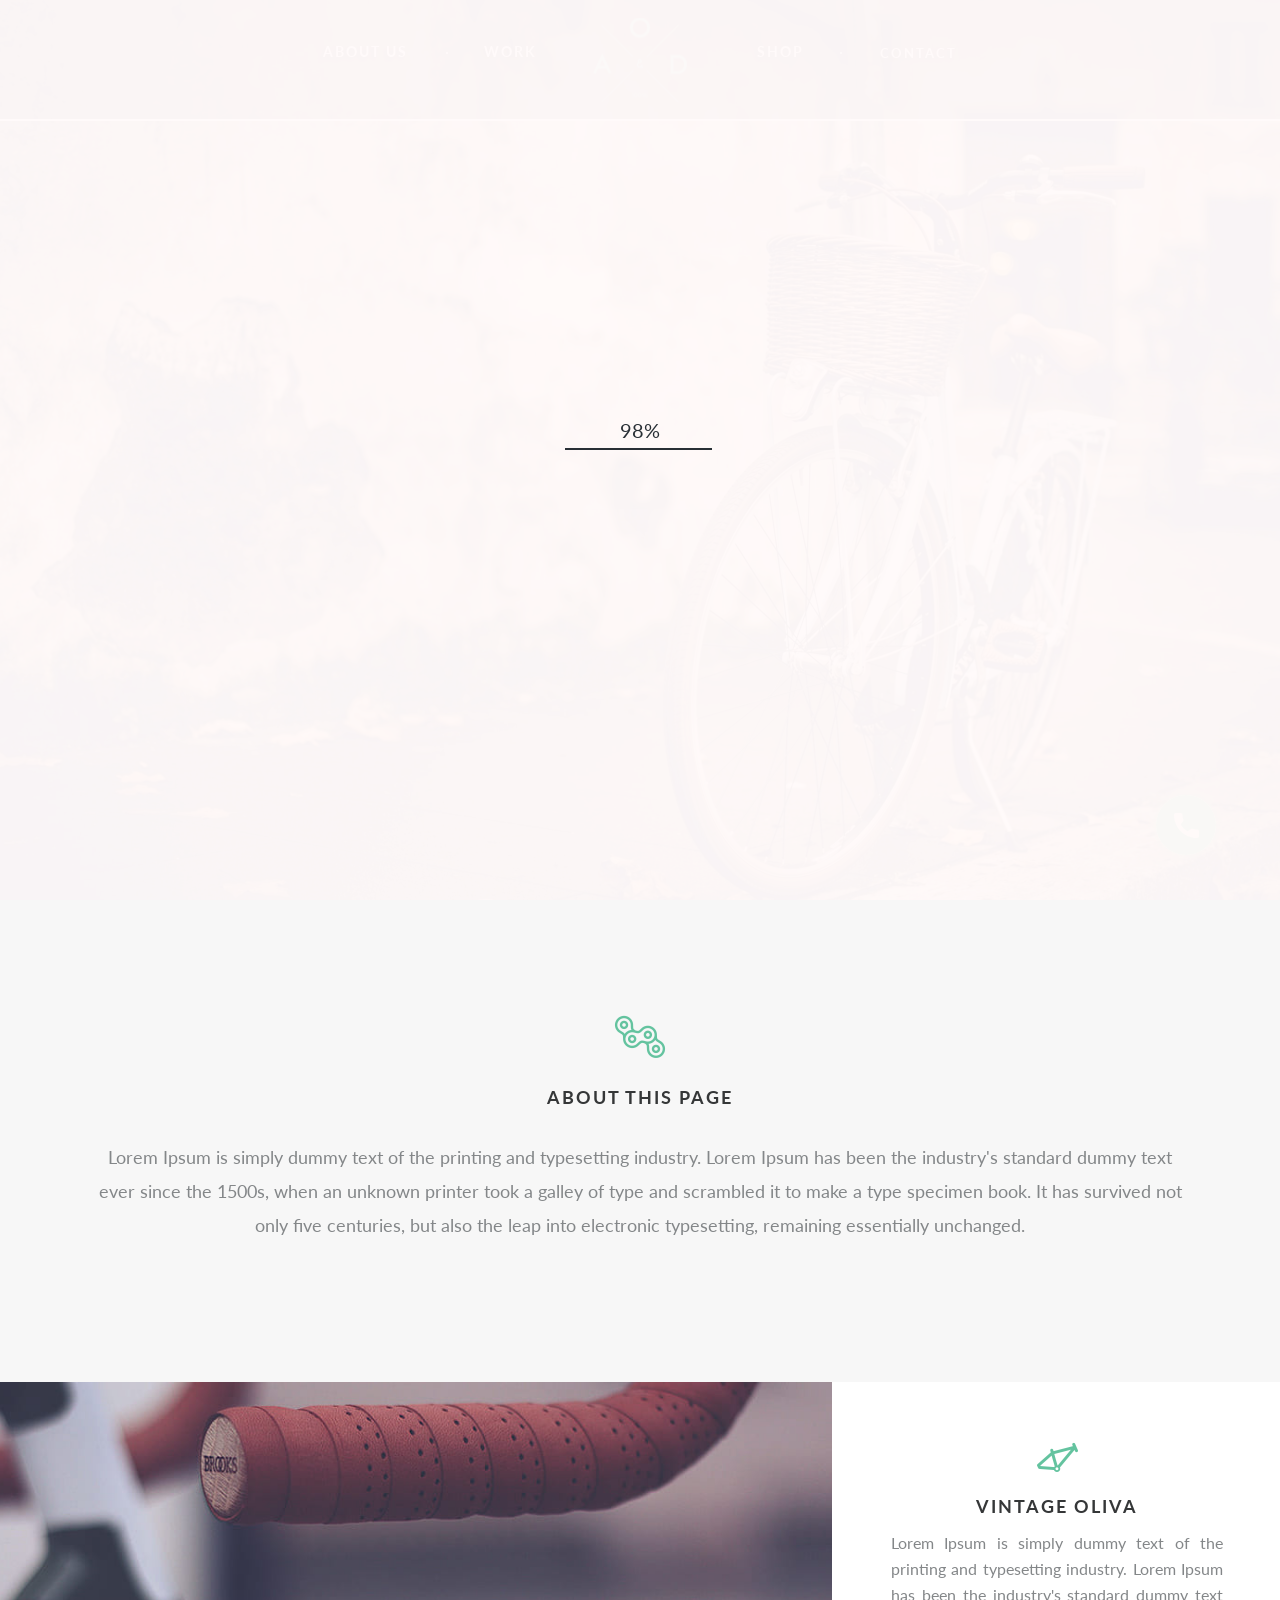
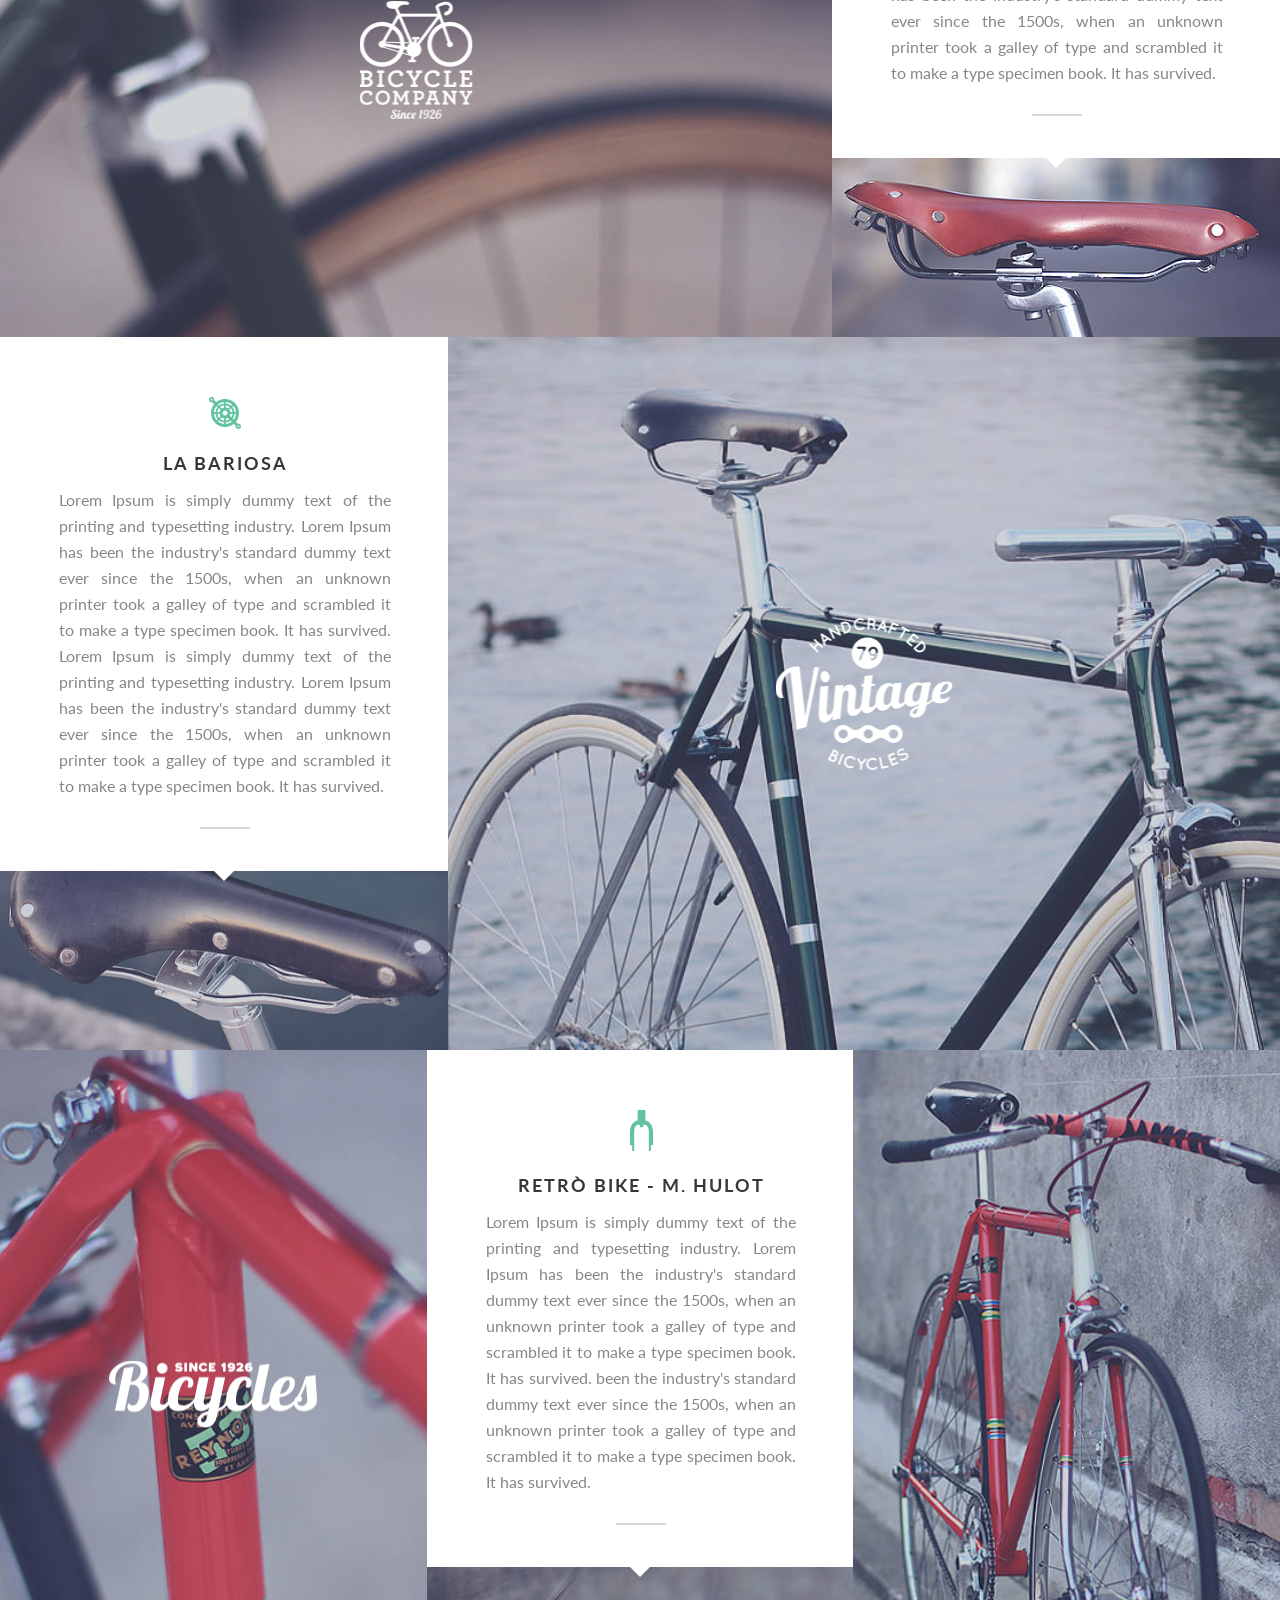
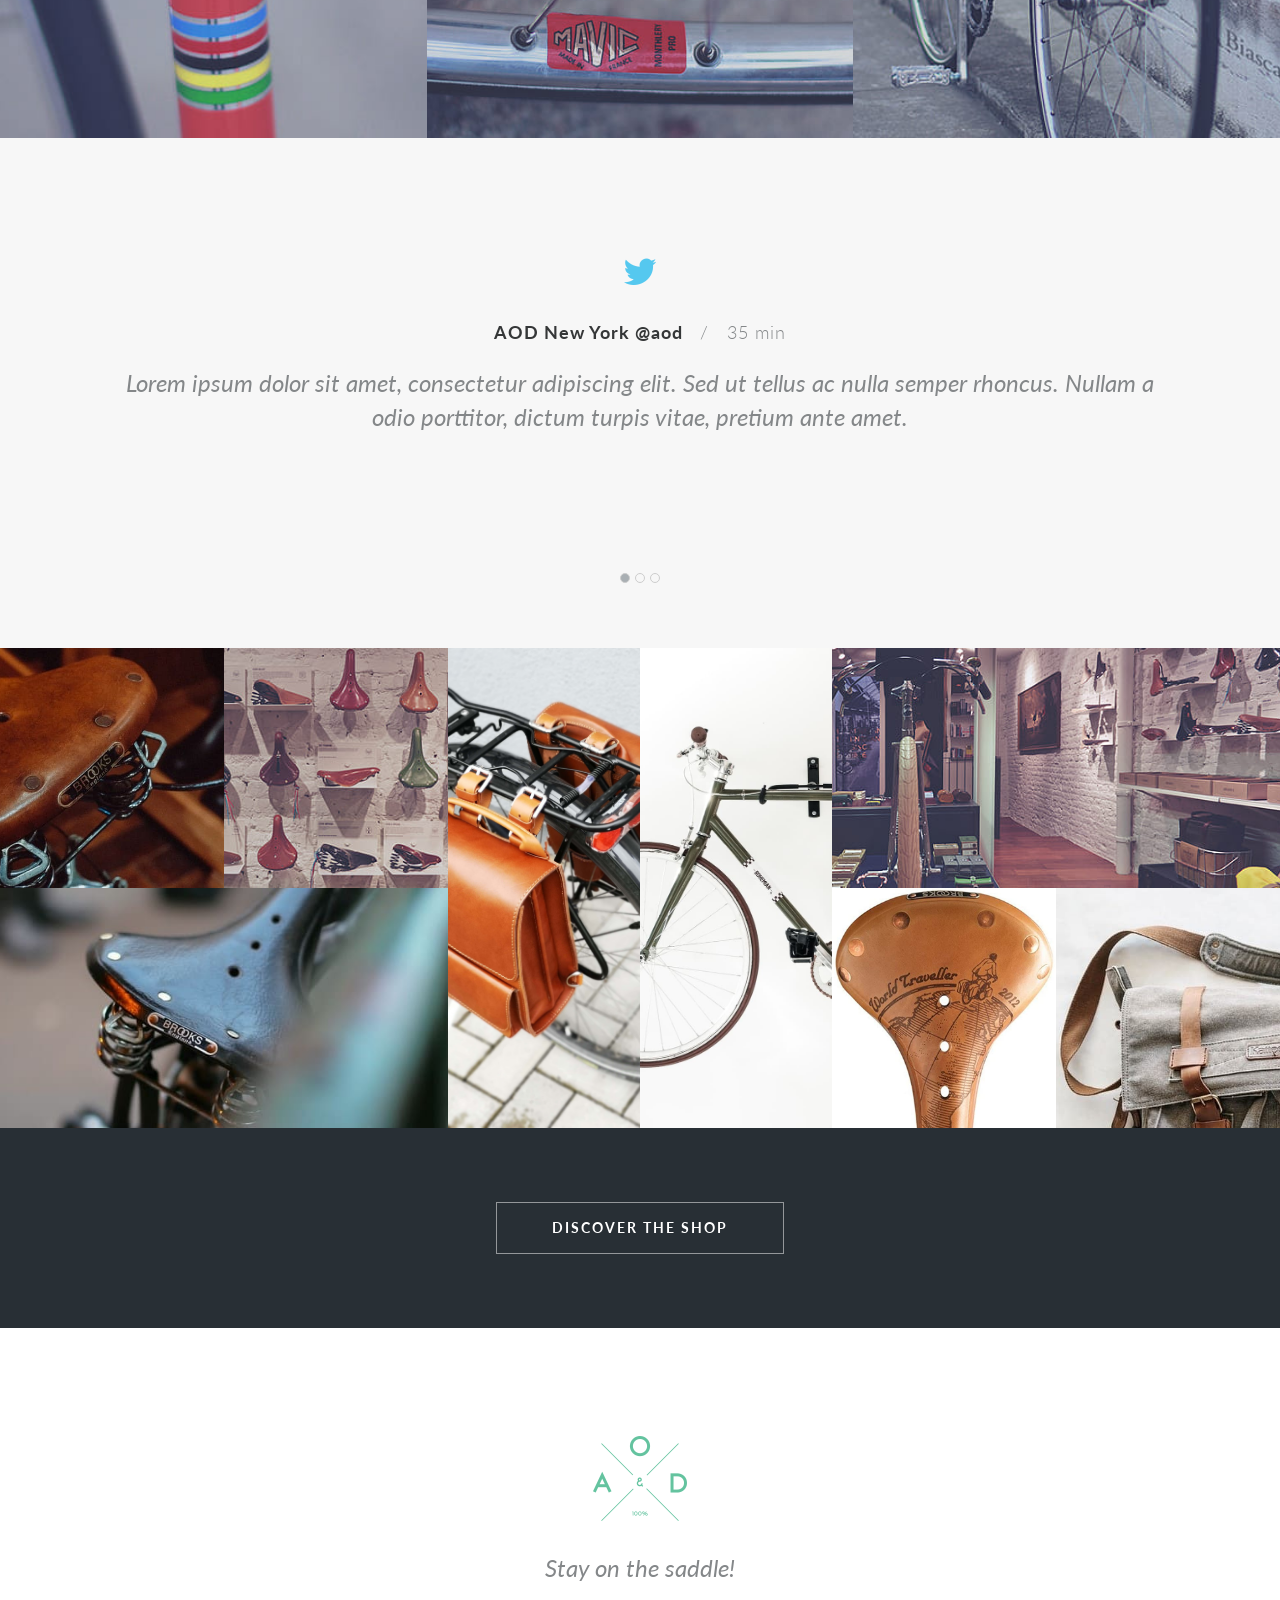
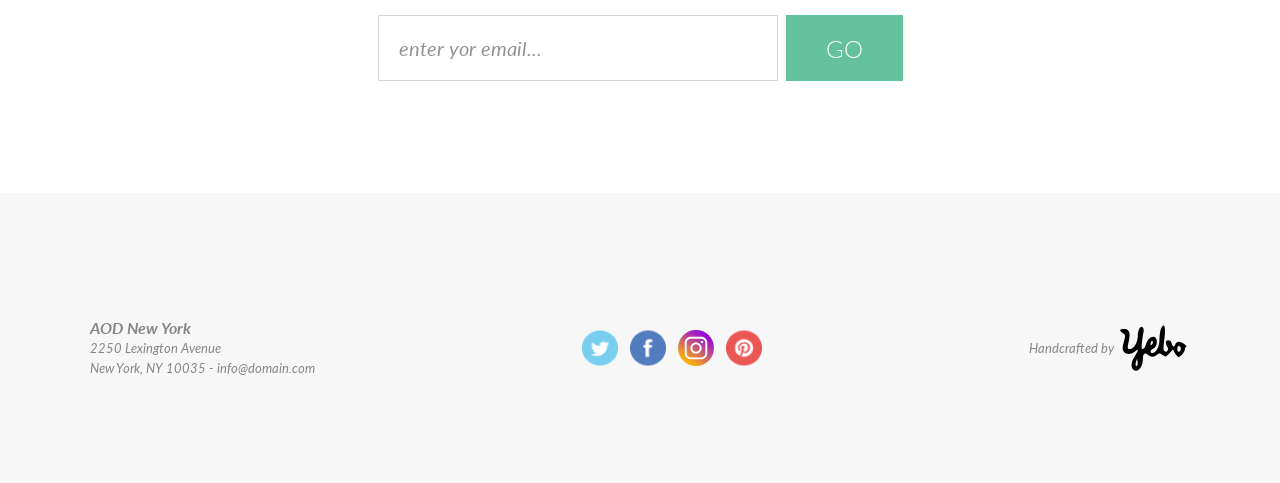
<file: index.html>
<!DOCTYPE html>
<html lang="en">

<head>
   <meta charset="UTF-8">
   <meta name="viewport" content="width=device-width, initial-scale=1.0">
   <link rel="icon" type="image/x-icon" href="./images/icons/favicon.ico">
   <link rel="stylesheet" href="./css/style.css" type="text/css">
   <title>YEBO</title>
</head>

<body class="--lock">
   <div class="wrapper">
      <main class="page">
         <!--     header     -->
         <header class="header --hidden">
            <div class="container">
               <div class="header__row">
                  <nav class="header__menu">
                     <div class="menu__icon">
                        <span class="menu__icon-line"></span>
                     </div>
                     <div class="menu__body">
                        <ul class="menu__list">
                           <li><a href="" class="menu__link scrollStart">ABOUT US</a></li>
                           <li><a href="" class="menu__link scrollStart">WORK</a></li>
                           <li><a href="" class="menu__link scrollStart">SHOP</a></li>
                           <li><button type="button" class="menu__link open-contact">CONTACT</button></li>
                        </ul>
                        <div class="footer__logo for-menu">
                           <span class="footer__logo-text">Handcrafted by</span>
                           <svg xmlns="http://www.w3.org/2000/svg" viewBox="0 0 55.000000 36.000000">
                              <g transform="translate(0.000000,36.000000) scale(0.100000,-0.100000)" fill="#fff"
                                 stroke="#000">
                                 <path d="M321 329 c-6 -18 -11 -55 -11 -84 0 -55 -27 -105 -56 -105 -21 0 -17
                          28 6 35 37 12 41 88 4 93 -24 3 -48 -21 -61 -62 -5 -17 -15 -32 -23 -34 -10
                          -4 -12 7 -7 54 4 33 9 68 12 79 3 11 1 27 -5 35 -16 23 -40 -15 -40 -62 0 -48
                          -23 -94 -51 -103 -30 -10 -34 -1 -20 59 15 69 4 96 -39 96 -36 0 -38 -12 -8
                          -32 22 -15 22 -18 10 -62 -16 -60 -15 -71 4 -91 19 -19 58 -13 87 12 25 23 21
                          0 -8 -43 -28 -41 -32 -85 -10 -104 34 -28 75 18 75 85 0 41 15 53 39 31 22
                          -20 50 -20 72 0 16 14 20 14 43 -1 25 -17 27 -17 54 13 l28 30 16 -29 c10 -16
                          22 -29 28 -29 17 0 50 39 50 60 0 11 5 20 11 20 7 0 0 9 -14 20 -14 11 -34 20
                          -45 20 -12 0 -23 -9 -27 -20 -9 -27 -22 -25 -29 5 -4 16 -13 25 -26 25 -23 0
                          -26 -21 -8 -50 14 -23 -2 -48 -22 -35 -9 6 -10 24 -5 64 12 87 11 134 -1 138
                          -7 2 -17 -10 -23 -28z m-70 -122 c-8 -8 -11 -7 -11 4 0 9 3 19 7 23 4 4 9 2
                          11 -4 3 -7 -1 -17 -7 -23z m226 -41 c-4 -9 -11 -16 -17 -16 -11 0 -14 33 -3
                          44 11 10 26 -11 20 -28z m-341 -124 c-12 -11 -18 7 -10 30 l8 23 4 -23 c2 -13
                          1 -26 -2 -30z" />
                              </g>
                           </svg>
                        </div>
                     </div>
                  </nav>
                  <a href="" class="header__logo"><img src="./images/icons/logo.svg" alt="logo"></a>
               </div>
            </div>
         </header>
         <!--     mainscreen    -->
         <div class="main-screen__bg">
            <picture>
               <source srcset="./images/img/bg-mobile.jpg" type="image/jpg" media="(max-width:767px)">
               <img src="./images/img/bg.jpg" alt="bicycles">
            </picture>
            <h1 class="main__title">
               <span>Hi, choose</span>
               <span>your bike...</span>
               <span> - with us!</span>
            </h1>
         </div>
         <!--      content     -->
         <div class="content">
            <!--    about    -->
            <section class="about scrollEnd">
               <div class="container">
                  <div class="about__icon"><img src="./images/icons/about-icon.svg" alt=""></div>
                  <h2 class="about__title">ABOUT THIS PAGE</h2>
                  <p class="about__text">
                     Lorem Ipsum is simply dummy text of the printing and typesetting industry. Lorem Ipsum has been
                     the industry's standard dummy text ever since the 1500s, when an unknown printer took a galley
                     of type and scrambled it to make a type specimen book. It has survived not only five centuries,
                     but also the leap into electronic typesetting, remaining essentially unchanged.
                  </p>
               </div>
            </section>
            <!--     company    -->
            <div class="company scrollEnd">
               <div class="company__column-1">
                  <div class="company__column-big">
                     <img class="column__big-bg" src="./images/img/work-img1.jpg" alt="">
                     <a href="" class="company__big-link">
                        <img class="column__big-logo" src="./images/icons/work-logo1.svg" alt="">
                     </a>
                  </div>
                  <div class="company__column-small">
                     <div class="company__column-text">
                        <div class="company__text-icon"><img src="./images/icons/work-icon1.svg" alt=""></div>
                        <div class=" company__text-title">VINTAGE OLIVA</div>
                        <p class="company__text-text">
                           Lorem Ipsum is simply dummy text of the printing and typesetting industry. Lorem Ipsum has
                           been the industry's standard dummy text ever since the 1500s, when an unknown printer took a
                           galley of type and scrambled it to make a type specimen book. It has survived.
                        </p>
                     </div>
                     <div class="company__column-picture">
                        <img src="./images/img/work-img2.jpg" alt="">
                     </div>
                  </div>
               </div>
               <div class="company__column-2">
                  <div class="company__column-big">
                     <img class="column__big-bg" src="./images/img/work-img4.jpg" alt="">
                     <a href="" class="company__big-link">
                        <img class="column__big-logo" src="./images/icons/work-logo2.svg" alt="">
                     </a>
                  </div>
                  <div class="company__column-small">
                     <div class="company__column-text">
                        <div class="company__text-icon"><img src="./images/icons/work-icon2.svg" alt=""></div>
                        <div class=" company__text-title">LA BARIOSA</div>
                        <p class="company__text-text">
                           Lorem Ipsum is simply dummy text of the printing and typesetting industry. Lorem Ipsum has
                           been the industry's standard dummy text ever since the 1500s, when an unknown printer took a
                           galley of type and scrambled it to make a type specimen book. It has survived.
                           Lorem Ipsum is simply dummy text of the printing and typesetting industry. Lorem Ipsum has
                           been the industry's standard dummy text ever since the 1500s, when an unknown printer took a
                           galley of type and scrambled it to make a type specimen book. It has survived.
                        </p>
                     </div>
                     <div class="company__column-picture">
                        <img src="./images/img/work-img3.jpg" alt="">
                     </div>
                  </div>
               </div>
               <div class="company__column-3">
                  <div class="company__row-1">
                     <img class="company__row-img" src="./images/img/work-img5.jpg" alt="">
                     <a href="" class="company__big-link">
                        <img class="column__big-logo" src="./images/icons/work-logo3.svg" alt="">
                     </a>
                  </div>
                  <div class="company__row-2">
                     <div class="company__row2-text">
                        <div class="company__text-icon"><img src="./images/icons/work-icon3.svg" alt=""></div>
                        <div class="company__text-title">retrò Bike - M. Hulot</div>
                        <p class="company__text-text">
                           Lorem Ipsum is simply dummy text of the printing and typesetting industry. Lorem Ipsum has
                           been
                           the industry's standard dummy text ever since the 1500s, when an unknown printer took a
                           galley
                           of type and scrambled it to make a type specimen book. It has survived.
                           been the industry's standard dummy text ever since the 1500s, when an unknown printer took a
                           galley of type and scrambled it to make a type specimen book. It has survived.
                        </p>
                     </div>
                     <div class="company__row2-picture">
                        <img src="./images/img/work-img6.jpg" alt="">
                     </div>
                  </div>
                  <div class="company__row-3">
                     <img class="company__row-img" src="./images/img/work-img7.jpg" alt="">
                  </div>
               </div>
            </div>
            <!--     slider     -->
            <div class="articles-slider my-slider">
               <div class="articles-slider__wrapper my-slider__wrapper">
                  <div class="articles-slider__container my-slider__container">
                     <div class="articles-slider__slide my-slider__slide">
                        <div class="articles-slider__icon">
                           <img src="./images/icons/icon-slider.svg" alt="">
                        </div>
                        <div class="articles-slider__title">AOD New York @aod
                           <span class="articles-slider__title--grey">/ &nbsp;&nbsp;35 min</span>
                        </div>
                        <p class="articles-slider__text">
                           Lorem ipsum dolor sit amet, consectetur adipiscing elit. Sed ut tellus ac nulla semper
                           rhoncus. Nullam a odio porttitor, dictum turpis vitae, pretium ante amet.
                        </p>
                     </div>
                     <div class="articles-slider__slide my-slider__slide">
                        <div class="articles-slider__icon">
                           <img src="./images/icons/icon-slider.svg" alt="">
                        </div>
                        <div class="articles-slider__title">AOD Paris @frBicycle
                           <span class="articles-slider__title--grey">/ &nbsp;&nbsp;15 min</span>
                        </div>
                        <p class="articles-slider__text">
                           Lorem ipsum dolor sit amet, consectetur adipiscing elit. Sed ut tellus ac nulla semper
                           rhoncus been the industry's standard dummy text ever since the 1500s Nullam a odio porttitor,
                           dictum turpis vitae, pretium ante amet.
                        </p>
                     </div>
                     <div class="articles-slider__slide my-slider__slide">
                        <div class="articles-slider__icon">
                           <img src="./images/icons/icon-slider.svg" alt="">
                        </div>
                        <div class="articles-slider__title">AOD London @ukbike
                           <span class="articles-slider__title--grey">/ &nbsp;&nbsp;25 min</span>
                        </div>
                        <p class="articles-slider__text">
                           Lorem ipsum dolor sit amet, consectetur adipiscing elit. Sed ut tellus ac nulla semper
                           rhoncus. Nullam a odio porttitor, dictum turpis vitae.
                        </p>
                     </div>
                  </div>
               </div>
               <div class="articles-slider__dots my-slider__dots">
                  <span class="articles-slider__dot my-slider__dot --active"></span>
                  <span class="articles-slider__dot my-slider__dot"></span>
                  <span class="articles-slider__dot my-slider__dot"></span>
               </div>
            </div>
            <!--     shop     -->
            <div class="shop scrollEnd">
               <div class="shop__top">
                  <div class="shop__big-column">
                     <div class="shop__row1">
                        <div class="shop__item">
                           <a href="" class="shop__link"> </a>
                           <img src="./images/img/shop-img1.jpg" alt="">
                        </div>
                        <div class="shop__item">
                           <a href="" class="shop__link"></a>
                           <img src="./images/img/shop-img2.jpg" alt="">
                        </div>
                     </div>
                     <div class="shop__row2">
                        <a href="" class="shop__link"></a>
                        <img src="./images/img/shop-img3.jpg" alt="">
                     </div>
                  </div>
                  <div class="shop__small-column">
                     <div class="shop__small-row">
                        <a href="" class="shop__link"></a>
                        <img src="./images/img/shop-img4.jpg" alt="">
                     </div>
                     <div class="shop__small-row">
                        <a href="" class="shop__link"></a>
                        <img src="./images/img/shop-img5.jpg" alt="">
                     </div>
                  </div>
                  <div class="shop__big-column">
                     <div class="shop__row2">
                        <a href="" class="shop__link"></a>
                        <img src="./images/img/shop-img6.jpg" alt="">
                     </div>
                     <div class="shop__row1">
                        <div class="shop__item">
                           <a href="" class="shop__link"></a>
                           <img src="./images/img/shop-img7.jpg" alt="">
                        </div>
                        <div class="shop__item">
                           <a href="" class="shop__link"></a>
                           <img src="./images/img/shop-img8.jpg" alt="">
                        </div>
                     </div>
                  </div>
               </div>
               <div class="shop__bottom">
                  <a href="" class="shop__bottom-link"><span class="shop__link-text">DISCOVER THE SHOP</span></a>
               </div>
            </div>
            <!--     form     -->
            <div class="form container">
               <div class="form__logo"><a href=""><img src="./images/icons/logo.svg" alt=""></a></div>
               <div class="form__title">Stay on the saddle!</div>
               <form class="form__form">
                  <input class="form__input" type="email" placeholder="enter yor email..." required
                     pattern="\S+@[a-z]+.[a-z]+">
                  <button class="form__btn" type="submit">GO</button>
               </form>
            </div>
         </div>
      </main>
      <!--     footer     -->
      <footer class="footer">
         <div class="footer__row container">
            <div class="footer__info">
               <span class="footer__info-text --bold">AOD New York</span>
               <span class="footer__info-text">2250 Lexington Avenue </span>
               <span class="footer__info-text">New York, NY 10035 - info@domain.com</span>
            </div>
            <div class="footer__links">
               <a href="" class="footer__link" target="_blank"><img src="./images/icons/twitter.svg" alt=""></a>
               <a href="" class="footer__link" target="_blank"><img src="./images/icons/facebook.svg" alt=""></a>
               <a href="" class="footer__link" target="_blank"><img src="./images/icons/instagram.svg" alt=""></a>
               <a href="" class="footer__link" target="_blank"><img src="./images/icons/pinterest.svg" alt=""></a>
            </div>
            <div class="footer__logo">
               <span class="footer__logo-text">Handcrafted by</span>
               <svg xmlns="http://www.w3.org/2000/svg" viewBox="0 0 55.000000 36.000000">
                  <g transform="translate(0.000000,36.000000) scale(0.100000,-0.100000)" fill="#000000" stroke="none">
                     <path d="M321 329 c-6 -18 -11 -55 -11 -84 0 -55 -27 -105 -56 -105 -21 0 -17
           28 6 35 37 12 41 88 4 93 -24 3 -48 -21 -61 -62 -5 -17 -15 -32 -23 -34 -10
           -4 -12 7 -7 54 4 33 9 68 12 79 3 11 1 27 -5 35 -16 23 -40 -15 -40 -62 0 -48
           -23 -94 -51 -103 -30 -10 -34 -1 -20 59 15 69 4 96 -39 96 -36 0 -38 -12 -8
           -32 22 -15 22 -18 10 -62 -16 -60 -15 -71 4 -91 19 -19 58 -13 87 12 25 23 21
           0 -8 -43 -28 -41 -32 -85 -10 -104 34 -28 75 18 75 85 0 41 15 53 39 31 22
           -20 50 -20 72 0 16 14 20 14 43 -1 25 -17 27 -17 54 13 l28 30 16 -29 c10 -16
           22 -29 28 -29 17 0 50 39 50 60 0 11 5 20 11 20 7 0 0 9 -14 20 -14 11 -34 20
           -45 20 -12 0 -23 -9 -27 -20 -9 -27 -22 -25 -29 5 -4 16 -13 25 -26 25 -23 0
           -26 -21 -8 -50 14 -23 -2 -48 -22 -35 -9 6 -10 24 -5 64 12 87 11 134 -1 138
           -7 2 -17 -10 -23 -28z m-70 -122 c-8 -8 -11 -7 -11 4 0 9 3 19 7 23 4 4 9 2
           11 -4 3 -7 -1 -17 -7 -23z m226 -41 c-4 -9 -11 -16 -17 -16 -11 0 -14 33 -3
           44 11 10 26 -11 20 -28z m-341 -124 c-12 -11 -18 7 -10 30 l8 23 4 -23 c2 -13
           1 -26 -2 -30z" />
                  </g>
               </svg>
            </div>
         </div>
      </footer>
   </div>
   <!--     contact modal     -->
   <div class="contact-modal">
      <div class="contact-modal__container">
         <div class="contact-modal__title">CONTACTS</div>
         <div class="contact-modal__flex">
            <div class="contact-modal__flex-left">
               <p class="contact-modal__left-text">
                  ALL STORES ARE OPEN 5 DAYS A WEEK
                  <span> from 09:00 to 20:00</span>
               </p>
            </div>
            <div class="contact-modal__flex-right">
               <div class="contact-modal__links">
                  <a href="tel:702950570" class="contact-modal__link home">(012) 545-45-12</a>
                  <a href="tel:702950570" class="contact-modal__link mobile">(070) 295-05-70</a>
                  <a href="mailto:rizvan.ahmedov@outlook.com" class="contact-modal__link mail">bike.aod@outlook.com</a>
               </div>
            </div>
         </div>
         <div class="footer__info">
            <span class="footer__info-text --bold">AOD New York</span>
            <span class="footer__info-text">2250 Lexington Avenue </span>
            <span class="footer__info-text">New York, NY 10035 - info@domain.com</span>
         </div>
         <button type="button" class="contact-modal__close">BACK</button>
      </div>
   </div>
   <!--     callback btn     -->
   <button type="button" class="callback-btn">
      <span class="callback-btn__container">
         <svg xmlns="http://www.w3.org/2000/svg" viewBox="0 0 512.000000 512.000000">
            <g transform="translate(0.000000,512.000000) scale(0.100000,-0.100000)" fill="#000000" stroke="none">
               <path d="M300 5104 c-141 -38 -247 -146 -284 -289 -25 -92 -16 -370 19 -665
151 -1247 790 -2373 1790 -3156 599 -469 1333 -794 2085 -924 263 -45 648 -77
809 -67 143 8 254 66 324 169 74 108 71 84 75 666 2 336 -1 543 -8 580 -25
139 -129 261 -264 308 -24 9 -113 19 -216 25 -316 18 -489 46 -750 121 -250
72 -330 58 -522 -90 -90 -70 -261 -199 -533 -402 -5 -5 -66 24 -135 64 -470
271 -816 587 -1093 1000 -113 169 -228 368 -218 381 56 72 444 589 468 624 79
111 87 226 29 425 -71 246 -108 477 -121 751 -10 212 -33 283 -125 374 -58 58
-105 85 -187 106 -84 22 -1061 21 -1143 -1z" />
            </g>
         </svg>
         <span class="callback-btn__text">CALL</span>
      </span>
   </button>
   <!--     callback modal     -->
   <div class="callback-modal">
      <div class="callback-modal__container">
         <div class="callback-modal__title">CALLBACK</div>
         <form class="callback-modal__form">
            <input class="callback-modal__input" type="text" placeholder="Your name">
            <input class="callback-modal__input" type="number" placeholder="(xxx) xxx-xx-xx" required>
            <button type="submit" class="callback-modal__send-btn">GET A CALL</button>
         </form>
         <div class="footer__info">
            <span class="footer__info-text --bold">AOD New York</span>
            <span class="footer__info-text">2250 Lexington Avenue </span>
            <span class="footer__info-text">New York, NY 10035 - info@domain.com</span>
         </div>
         <button type="button" class="callback-modal__close">BACK</button>
         <pre class="callback-modal__outtext">don't miss our call!</pre>
      </div>
   </div>
   <!--     share     -->
   <div class="share">
      <a href="" class="share__link f">
         <svg xmlns="http://www.w3.org/2000/svg" xmlns:xlink="http://www.w3.org/1999/xlink" viewBox="0 0 32 32"
            version="1.1" role="img">
            <g>
               <path
                  d="M22 5.16c-.406-.054-1.806-.16-3.43-.16-3.4 0-5.733 1.825-5.733 5.17v2.882H9v3.913h3.837V27h4.604V16.965h3.823l.587-3.913h-4.41v-2.5c0-1.123.347-1.903 2.198-1.903H22V5.16z"
                  fill-rule="evenodd"></path>
            </g>
         </svg>
      </a>
      <a href="" class="share__link i">
         <svg fill="#000000" xmlns="http://www.w3.org/2000/svg" viewBox="0 0 50 50">
            <path fill="none" stroke="#000000" stroke-miterlimit="10" stroke-width="2"
               d="M16,46h18c6.627,0,12-5.373,12-12V16c0-6.627-5.373-12-12-12H16C9.373,4,4,9.373,4,16v18C4,40.627,9.373,46,16,46z" />
            <path fill="none" stroke="#000000" stroke-miterlimit="10" stroke-width="2"
               d="M25 15A10 10 0 1 0 25 35A10 10 0 1 0 25 15Z" />
            <path d="M37 11A2 2 0 1 0 37 15A2 2 0 1 0 37 11Z" />
         </svg>
      </a>
      <a href="" class="share__link t">
         <svg xmlns="http://www.w3.org/2000/svg" xmlns:xlink="http://www.w3.org/1999/xlink" viewBox="0 0 32 32"
            version="1.1" role="img">
            <g>
               <path
                  d="M27.996 10.116c-.81.36-1.68.602-2.592.71a4.526 4.526 0 0 0 1.984-2.496 9.037 9.037 0 0 1-2.866 1.095 4.513 4.513 0 0 0-7.69 4.116 12.81 12.81 0 0 1-9.3-4.715 4.49 4.49 0 0 0-.612 2.27 4.51 4.51 0 0 0 2.008 3.755 4.495 4.495 0 0 1-2.044-.564v.057a4.515 4.515 0 0 0 3.62 4.425 4.52 4.52 0 0 1-2.04.077 4.517 4.517 0 0 0 4.217 3.134 9.055 9.055 0 0 1-5.604 1.93A9.18 9.18 0 0 1 6 23.85a12.773 12.773 0 0 0 6.918 2.027c8.3 0 12.84-6.876 12.84-12.84 0-.195-.005-.39-.014-.583a9.172 9.172 0 0 0 2.252-2.336"
                  fill-rule="evenodd"></path>
            </g>
         </svg>
      </a>

   </div>
   <!--      preload   -->
   <div class="preload">
      <div class="preload__container">
         <div class="preload__loading"></div>
         <div class="preload__line"></div>
      </div>
   </div>
   <script type="module" src="./js/app.js"></script>
</body>

</html>
</file>
<file: css/style.css>
@import url("https://fonts.googleapis.com/css?family=Lato:300,regular,italic,700");
@import url("https://fonts.googleapis.com/css?family=Josefin+Sans:700italic");
* {
  padding: 0;
  margin: 0;
  border: 0;
}

*,
*:before,
*:after {
  -webkit-box-sizing: border-box;
  box-sizing: border-box;
}

:focus,
:active {
  outline: none;
}

a:focus,
a:active {
  outline: none;
}

nav,
footer,
header,
aside {
  display: block;
}

html,
body {
  height: 100%;
  width: 100%;
  font-size: 100%;
  line-height: 1;
  font-size: 14px;
  -ms-text-size-adjust: 100%;
  -moz-text-size-adjust: 100%;
  -webkit-text-size-adjust: 100%;
}

input,
button,
textarea {
  font-family: inherit;
}

input::-ms-clear {
  display: none;
}

button {
  cursor: pointer;
}

button::-moz-focus-inner {
  padding: 0;
  border: 0;
}

a,
a:visited {
  text-decoration: none;
}

a:hover {
  text-decoration: none;
}

ul li {
  list-style: none;
}

img {
  vertical-align: top;
}

h1,
h2,
h3,
h4,
h5,
h6 {
  font-size: inherit;
  font-weight: 400;
}

.my-slider {
  position: relative;
}

.my-slider__wrapper {
  overflow: hidden;
}

.my-slider__container {
  display: -webkit-box;
  display: -ms-flexbox;
  display: flex;
}

.my-slider__slide {
  -webkit-box-flex: 1;
      -ms-flex: 1 0 100%;
          flex: 1 0 100%;
}

.my-slider__prev,
.my-slider__next {
  position: absolute;
  top: 50%;
  -webkit-transform: translateY(-50%);
          transform: translateY(-50%);
  border: none;
}

.my-slider__prev {
  left: 0;
}

.my-slider__next {
  right: 0;
}

.my-slider__dots {
  position: absolute;
  bottom: 0;
  left: 50%;
  -webkit-transform: translateX(-50%);
          transform: translateX(-50%);
  display: -webkit-box;
  display: -ms-flexbox;
  display: flex;
}

.my-slider__dots .--invisible {
  visibility: hidden;
}

.my-slider__dot {
  width: 10px;
  height: 10px;
  border-radius: 50%;
  border: 1px solid #666;
  cursor: pointer;
}

html {
  scrollbar-width: thin;
  scrollbar-color: beige #353738;
}

html::-webkit-scrollbar {
  width: 8px;
  background-color: #353738;
}

html::-webkit-scrollbar-thumb {
  background-color: beige;
}

body {
  font-family: "Lato", serif;
}

body.--lock {
  overflow: hidden;
}

.wrapper {
  overflow: hidden;
  min-height: 100%;
}

.container {
  max-width: 1130px;
  margin: 0 auto;
  padding: 0 15px;
}

.header {
  position: fixed;
  top: 0;
  left: 0;
  width: 100%;
  background-color: #0009;
  border-bottom: 2px solid snow;
  z-index: 2;
  -webkit-transition: all 0.5s ease 0s;
  transition: all 0.5s ease 0s;
}

.header.--hidden {
  top: -100%;
  -webkit-transition: all 3s ease 0.1s;
  transition: all 3s ease 0.1s;
}

.header.--headerColor {
  background-color: #282f35;
}

.header__row {
  display: -webkit-box;
  display: -ms-flexbox;
  display: flex;
  -webkit-box-pack: center;
      -ms-flex-pack: center;
          justify-content: center;
  -webkit-box-align: center;
      -ms-flex-align: center;
          align-items: center;
  padding: 45px 0;
}

.menu__list {
  display: -webkit-box;
  display: -ms-flexbox;
  display: flex;
}

.menu__list li {
  padding: 0 38px;
}

.menu__list li:nth-child(2) {
  padding-right: 110px;
}

.menu__list li:nth-child(2)::after {
  left: 0;
}

.menu__list li:nth-child(3) {
  padding-left: 110px;
}

.menu__list li:nth-child(3)::after {
  right: 0;
}

.menu__list li:nth-child(2), .menu__list li:nth-child(3) {
  position: relative;
}

.menu__list li:nth-child(2)::after, .menu__list li:nth-child(3)::after {
  content: "";
  position: absolute;
  top: 50%;
  -webkit-transform: translateY(-50%);
          transform: translateY(-50%);
  border-radius: 50%;
  width: 2px;
  height: 2px;
  background-color: #fff;
}

.menu__link {
  background-color: transparent;
  letter-spacing: 2px;
  font-weight: 700;
  color: snow;
  -webkit-user-select: none;
     -moz-user-select: none;
      -ms-user-select: none;
          user-select: none;
}

.header__logo {
  position: absolute;
  top: 50%;
  left: 50%;
  -webkit-transform: translate(-50%, -50%);
          transform: translate(-50%, -50%);
}

.header__logo,
.form__logo {
  -webkit-user-select: none;
     -moz-user-select: none;
      -ms-user-select: none;
          user-select: none;
}

.for-menu {
  visibility: hidden;
}

.for-menu svg {
  display: none;
}

.main-screen__bg {
  position: relative;
  height: 100vh;
}

.main-screen__bg picture img {
  position: absolute;
  top: 0;
  left: 0;
  width: 100%;
  height: 100%;
  -o-object-fit: cover;
     object-fit: cover;
  -o-object-position: center;
     object-position: center;
}

.main__title {
  position: absolute;
  top: 50%;
  left: 10%;
  -webkit-transform: translate(0, -40%);
          transform: translate(0, -40%);
  display: -webkit-box;
  display: -ms-flexbox;
  display: flex;
  -webkit-box-orient: vertical;
  -webkit-box-direction: normal;
      -ms-flex-direction: column;
          flex-direction: column;
  text-align: center;
  visibility: hidden;
}

.main__title span {
  font-family: "Josefin Sans", sans-serif;
  font-weight: 700;
  font-style: italic;
  line-height: 130px;
  font-size: 120px;
  letter-spacing: 0.5px;
  color: snow;
  -webkit-user-select: none;
     -moz-user-select: none;
      -ms-user-select: none;
          user-select: none;
  text-shadow: -10px 7px 4px #272525;
  opacity: 1;
  -webkit-clip-path: polygon(100% 0, 100% 100%, 0 100%, 0 0%);
          clip-path: polygon(100% 0, 100% 100%, 0 100%, 0 0%);
  -webkit-transform: translateY(0);
          transform: translateY(0);
  -webkit-animation-name: titleAnimation;
          animation-name: titleAnimation;
  -webkit-animation-timing-function: linear;
          animation-timing-function: linear;
  -webkit-animation-delay: 2.5s;
          animation-delay: 2.5s;
}

.main__title span:first-child {
  -webkit-animation-duration: 1s;
          animation-duration: 1s;
}

.main__title span:nth-child(2) {
  -webkit-animation-duration: 1.5s;
          animation-duration: 1.5s;
}

.main__title span:last-child {
  color: #00ff33;
  white-space: nowrap;
  -webkit-animation-duration: 2.2s;
          animation-duration: 2.2s;
}

@-webkit-keyframes titleAnimation {
  0% {
    -webkit-transform: translateY(-80px);
            transform: translateY(-80px);
    opacity: 0;
    -webkit-clip-path: polygon(100% 0, 100% -100%, 0 0%, 0 -100%);
            clip-path: polygon(100% 0, 100% -100%, 0 0%, 0 -100%);
  }
  100% {
    -webkit-transform: translateY(0);
            transform: translateY(0);
    opacity: 1;
    -webkit-clip-path: polygon(100% 0, 100% 100%, 0 100%, 0 0%);
            clip-path: polygon(100% 0, 100% 100%, 0 100%, 0 0%);
  }
}

@keyframes titleAnimation {
  0% {
    -webkit-transform: translateY(-80px);
            transform: translateY(-80px);
    opacity: 0;
    -webkit-clip-path: polygon(100% 0, 100% -100%, 0 0%, 0 -100%);
            clip-path: polygon(100% 0, 100% -100%, 0 0%, 0 -100%);
  }
  100% {
    -webkit-transform: translateY(0);
            transform: translateY(0);
    opacity: 1;
    -webkit-clip-path: polygon(100% 0, 100% 100%, 0 100%, 0 0%);
            clip-path: polygon(100% 0, 100% 100%, 0 100%, 0 0%);
  }
}

.about {
  padding: 115px 0 140px;
  background-color: #f7f7f7;
  font-size: 18px;
}

.about__icon {
  text-align: center;
  margin-bottom: 30px;
}

.about__title {
  margin-bottom: 34px;
  font-weight: 700;
  color: #353738;
  letter-spacing: 2px;
  text-align: center;
}

.about__text {
  color: #848789;
  line-height: 34px;
  text-align: center;
}

.company__column-1,
.company__column-2 {
  display: -webkit-box;
  display: -ms-flexbox;
  display: flex;
}

.company__column-big {
  position: relative;
  -webkit-box-flex: 1;
      -ms-flex: 1 0 67.777%;
          flex: 1 0 67.777%;
}

.company__column-2 .company__column-big {
  -webkit-box-ordinal-group: 3;
      -ms-flex-order: 2;
          order: 2;
}

.column__big-bg {
  position: absolute;
  width: 100%;
  height: 100%;
  -o-object-fit: cover;
     object-fit: cover;
  -o-object-position: top;
     object-position: top;
}

.company__column-2 .column__big-bg {
  -o-object-position: center;
     object-position: center;
}

.company__big-link {
  position: absolute;
  width: 100%;
  height: 100%;
}

.column__big-logo {
  position: absolute;
  top: 50%;
  left: 50%;
  -webkit-transform: translate(-50%, -50%);
          transform: translate(-50%, -50%);
}

.company__column-small {
  -webkit-box-flex: 1;
      -ms-flex: 1 0 33.333%;
          flex: 1 0 33.333%;
}

.company__column-2 .company__column-small {
  -webkit-box-ordinal-group: 2;
      -ms-flex-order: 1;
          order: 1;
}

.company__column-text,
.company__row2-text {
  padding: 70px 65px 52px 65px;
}

.company__text-icon {
  text-align: center;
}

.company__text-title {
  margin: 25px 0 15px;
  text-align: center;
  font-size: 18px;
  font-weight: 700;
  letter-spacing: 2px;
  color: #353738;
}

.company__row2-title {
  text-transform: uppercase;
}

.company__text-text {
  position: relative;
  padding-bottom: 35px;
  font-size: 16px;
  color: #848789;
  line-height: 30px;
  text-align: justify;
}

.company__text-text::after {
  content: "";
  position: absolute;
  bottom: 0;
  left: 50%;
  -webkit-transform: translateX(-50%);
          transform: translateX(-50%);
  width: 50px;
  height: 2px;
  background-color: #d7d7d7;
}

.company__column-picture,
.company__row2-picture {
  position: relative;
  padding: 0 0 40% 0;
}

.company__column-picture img,
.company__row2-picture img {
  position: absolute;
  top: 0;
  left: 0;
  width: 100%;
  height: 100%;
  -o-object-fit: cover;
     object-fit: cover;
}

.company__column-picture::before,
.company__row2-picture::before {
  content: "";
  position: absolute;
  top: 0;
  left: 50%;
  -webkit-transform: translateX(-50%);
          transform: translateX(-50%);
  width: 0;
  height: 0;
  border-style: solid;
  border-width: 10px 10px 0 10px;
  border-color: #ffffff transparent transparent transparent;
  z-index: 1;
}

.company__column-3 {
  display: -webkit-box;
  display: -ms-flexbox;
  display: flex;
}

.company__row-1 {
  position: relative;
  -webkit-box-flex: 1;
      -ms-flex: 1 0 33.333%;
          flex: 1 0 33.333%;
}

.company__row-2 {
  -webkit-box-flex: 1;
      -ms-flex: 1 0 33.333%;
          flex: 1 0 33.333%;
}

.company__row2-text .company__text-title {
  text-transform: uppercase;
}

.company__row-3 {
  position: relative;
  -webkit-box-flex: 1;
      -ms-flex: 1 0 33.333%;
          flex: 1 0 33.333%;
}

.company__row-img {
  position: absolute;
  width: 100%;
  height: 100%;
  -o-object-fit: cover;
     object-fit: cover;
  -o-object-position: center;
     object-position: center;
}

.articles-slider {
  padding: 120px 0 180px;
  background-color: #f7f7f7;
}

.articles-slider__slide {
  text-align: center;
}

.articles-slider__icon img {
  -o-object-fit: contain;
     object-fit: contain;
}

.articles-slider__title {
  margin: 38px 0 25px;
  font-size: 18px;
  font-weight: 700;
  letter-spacing: 1px;
  color: #353738;
}

.articles-slider__title--grey {
  margin-left: 12px;
  font-weight: 300;
  color: #848789;
}

.articles-slider__text {
  max-width: 1070px;
  margin: 0 auto;
  padding: 0 15px;
  font-style: italic;
  font-size: 24px;
  line-height: 34px;
  color: #848789;
}

.articles-slider__dots {
  bottom: 65px;
  -webkit-column-gap: 5px;
          column-gap: 5px;
}

.articles-slider__dot {
  border-color: #cdcdcd;
  -webkit-transition: 0.2s ease 0s;
  transition: 0.2s ease 0s;
}

.articles-slider__dot.--active {
  background-color: #a9afb3;
}

.shop__top {
  display: -webkit-box;
  display: -ms-flexbox;
  display: flex;
  overflow: hidden;
  height: 100%;
}

.shop__big-column {
  -webkit-box-flex: 1;
      -ms-flex: 1 0 35%;
          flex: 1 0 35%;
  display: -webkit-box;
  display: -ms-flexbox;
  display: flex;
  -webkit-box-orient: vertical;
  -webkit-box-direction: normal;
      -ms-flex-direction: column;
          flex-direction: column;
}

.shop__row1 {
  -webkit-box-flex: 1;
      -ms-flex: 1 0 50%;
          flex: 1 0 50%;
  display: -webkit-box;
  display: -ms-flexbox;
  display: flex;
}

.shop__item {
  -webkit-box-flex: 1;
      -ms-flex: 1 0 50%;
          flex: 1 0 50%;
  position: relative;
  overflow: hidden;
}

.shop__item img {
  width: 100%;
  height: 100%;
  -o-object-fit: cover;
     object-fit: cover;
  -webkit-transition: all 0.7s ease 0s;
  transition: all 0.7s ease 0s;
}

.shop__link {
  position: absolute;
  top: 0;
  left: 0;
  width: 100%;
  height: 100%;
}

.shop__row2 {
  -webkit-box-flex: 1;
      -ms-flex: 1 0 50%;
          flex: 1 0 50%;
  position: relative;
  overflow: hidden;
}

.shop__row2 img {
  width: 100%;
  height: 100%;
  -o-object-fit: cover;
     object-fit: cover;
  -webkit-transition: all 0.7s ease 0s;
  transition: all 0.7s ease 0s;
}

.shop__small-column {
  -webkit-box-flex: 1;
      -ms-flex: 1 0 30%;
          flex: 1 0 30%;
  display: -webkit-box;
  display: -ms-flexbox;
  display: flex;
}

.shop__small-row {
  -webkit-box-flex: 1;
      -ms-flex: 1 0 50%;
          flex: 1 0 50%;
  position: relative;
  overflow: hidden;
}

.shop__small-row img {
  width: 100%;
  height: 100%;
  -o-object-fit: cover;
     object-fit: cover;
  -webkit-transition: all 0.7s ease 0s;
  transition: all 0.7s ease 0s;
}

.shop__bottom {
  position: relative;
  height: 200px;
  background-color: #282f35;
}

.shop__bottom-link {
  position: absolute;
  top: 50%;
  left: 50%;
  -webkit-transform: translate(-50%, -50%);
          transform: translate(-50%, -50%);
  padding: 18px 55px;
  border: 1px solid #94979a;
}

.shop__link-text {
  text-align: center;
  font-weight: 700;
  letter-spacing: 2px;
  color: #fff;
  -webkit-transition: all 1s 0s;
  transition: all 1s 0s;
}

.form {
  padding: 108px 0 112px;
}

.form__logo {
  text-align: center;
}

.form__title {
  margin: 35px 0;
  text-align: center;
  font-style: italic;
  font-size: 24px;
  color: #848789;
}

.form__form {
  display: -webkit-box;
  display: -ms-flexbox;
  display: flex;
  -webkit-box-pack: center;
      -ms-flex-pack: center;
          justify-content: center;
  -webkit-box-align: center;
      -ms-flex-align: center;
          align-items: center;
  -webkit-column-gap: 8px;
          column-gap: 8px;
}

.form__input {
  width: 400px;
  padding: 20px;
  border: 1px solid #d3d7d9;
  font-style: italic;
  font-size: 20px;
}

.form__input::-webkit-input-placeholder {
  color: #929292;
}

.form__input::-moz-placeholder {
  color: #929292;
}

.form__input:required:valid {
  border-color: #01bd46;
}

.form__btn {
  padding: 18.5px 40px;
  background-color: #64c29e;
  font-weight: 300;
  font-size: 24px;
  color: #fff;
  -webkit-transition: background-color .2s ease;
  transition: background-color .2s ease;
  cursor: default;
}

.form__btn.--emailDone {
  cursor: pointer;
  background-color: #01bd46;
}

.footer {
  padding: 125px 0 105px;
  background-color: #f7f7f7;
}

.footer__row {
  display: -webkit-box;
  display: -ms-flexbox;
  display: flex;
  -webkit-box-pack: justify;
      -ms-flex-pack: justify;
          justify-content: space-between;
  -webkit-box-align: center;
      -ms-flex-align: center;
          align-items: center;
}

.footer__info {
  display: -webkit-box;
  display: -ms-flexbox;
  display: flex;
  -webkit-box-orient: vertical;
  -webkit-box-direction: normal;
      -ms-flex-direction: column;
          flex-direction: column;
}

.footer__info-text {
  font-size: 13px;
  font-style: italic;
  line-height: 20px;
  color: #848789;
}

.footer__info-text.--bold {
  font-size: 16px;
  font-weight: 700;
}

.footer__link + .footer__link {
  padding-left: 12px;
}

.footer__links {
  display: -webkit-box;
  display: -ms-flexbox;
  display: flex;
  -webkit-box-pack: center;
      -ms-flex-pack: center;
          justify-content: center;
  -webkit-box-align: center;
      -ms-flex-align: center;
          align-items: center;
}

.footer__link img {
  width: 36px;
  height: 36px;
}

.footer__logo {
  display: -webkit-box;
  display: -ms-flexbox;
  display: flex;
  -webkit-box-pack: center;
      -ms-flex-pack: center;
          justify-content: center;
  -webkit-box-align: center;
      -ms-flex-align: center;
          align-items: center;
  -webkit-column-gap: 6px;
          column-gap: 6px;
}

.footer__logo svg {
  width: 70px;
  height: 50px;
}

.footer__logo-text {
  font-size: 13px;
  font-style: italic;
  color: #848789;
}

.contact-modal,
.callback-modal {
  position: fixed;
  top: 0;
  left: 0;
  width: 100%;
  height: 100%;
  background-color: #0007;
  visibility: hidden;
  opacity: 0;
  z-index: 100;
  -webkit-transition: all 0.9s ease;
  transition: all 0.9s ease;
}

.contact-modal.--opened,
.callback-modal.--opened {
  visibility: visible;
  opacity: 1;
}

.contact-modal__container,
.callback-modal__container {
  position: absolute;
  top: -100%;
  left: 50%;
  width: 700px;
  -webkit-transform: translate(-50%, -50%);
          transform: translate(-50%, -50%);
  padding: 20px 15px 5px;
  background-color: snow;
  border: 4px solid #282f35;
  border-radius: 10px;
  -webkit-transition: top 0.6s ease 0s;
  transition: top 0.6s ease 0s;
}

.contact-modal__container.--opened,
.callback-modal__container.--opened {
  top: 50%;
}

.contact-modal__title,
.callback-modal__title {
  text-align: center;
  font-size: 26px;
  font-weight: 700;
  letter-spacing: 0.7px;
}

.contact-modal__flex {
  display: -webkit-box;
  display: -ms-flexbox;
  display: flex;
  -webkit-box-align: center;
      -ms-flex-align: center;
          align-items: center;
  -webkit-box-pack: center;
      -ms-flex-pack: center;
          justify-content: center;
  margin: 70px 0 90px;
}

.contact-modal__flex-left {
  -webkit-box-flex: 1;
      -ms-flex: 1 0 45%;
          flex: 1 0 45%;
}

.contact-modal__links {
  display: -webkit-box;
  display: -ms-flexbox;
  display: flex;
  -webkit-box-orient: vertical;
  -webkit-box-direction: normal;
      -ms-flex-direction: column;
          flex-direction: column;
  -webkit-box-align: center;
      -ms-flex-align: center;
          align-items: center;
  row-gap: 20px;
}

.contact-modal__link {
  display: block;
  font-size: 20px;
  letter-spacing: 1px;
  color: #282f35;
}

.home::before {
  background: url("../images/icons/call.png") no-repeat;
}

.mobile::before {
  background: url("../images/icons/phone-call.png") no-repeat;
}

.mail::before {
  background: url("../images/icons/email.png") no-repeat;
}

.home,
.mobile,
.mail {
  position: relative;
  padding-left: 35px;
}

.home::before,
.mobile::before,
.mail::before {
  content: "";
  position: absolute;
  top: 50%;
  -webkit-transform: translateY(-50%);
          transform: translateY(-50%);
  left: 0;
  width: 25px;
  height: 25px;
  background-position: center;
  background-size: contain;
  -webkit-transition: all 0.1s ease;
  transition: all 0.1s ease;
}

.contact-modal__flex-right {
  -webkit-box-flex: 1;
      -ms-flex: 1 0 55%;
          flex: 1 0 55%;
}

.contact-modal__left-text {
  text-align: center;
  line-height: 22px;
  font-size: 16px;
  letter-spacing: 0.1px;
  color: #282f35cd;
}

.contact-modal__left-text span {
  display: block;
  font-weight: 300;
}

.contact-modal__close,
.callback-modal__close {
  position: absolute;
  right: 7px;
  bottom: 7px;
  background-color: transparent;
  border: 1px solid #848789;
  border-radius: 4px;
  padding: 5px 12px;
  font-size: 16px;
  font-weight: 300;
  color: #848789;
}

.callback-btn {
  position: fixed;
  bottom: 5%;
  right: 5%;
  width: 80px;
  height: 80px;
  -webkit-box-shadow: 0 0 8px #01bd46c9;
          box-shadow: 0 0 8px #01bd46c9;
  border-radius: 50%;
  text-align: center;
  -webkit-user-select: none;
     -moz-user-select: none;
      -ms-user-select: none;
          user-select: none;
  z-index: 99;
  visibility: hidden;
  opacity: 0;
  -webkit-transition: opacity 0.3s linear;
  transition: opacity 0.3s linear;
  -webkit-animation-name: waves;
          animation-name: waves;
  -webkit-animation-duration: 1200ms;
          animation-duration: 1200ms;
  -webkit-animation-timing-function: linear;
          animation-timing-function: linear;
  -webkit-animation-iteration-count: infinite;
          animation-iteration-count: infinite;
}

.callback-btn.--visible-btn {
  visibility: visible;
  opacity: 1;
}

.callback-btn__container {
  display: -webkit-box;
  display: -ms-flexbox;
  display: flex;
  -webkit-box-pack: center;
      -ms-flex-pack: center;
          justify-content: center;
  -webkit-box-align: center;
      -ms-flex-align: center;
          align-items: center;
  width: 100%;
  height: 100%;
  background: #01bd46;
  border: 2px solid transparent;
  border-radius: inherit;
}

.callback-btn__container svg {
  height: 30px;
  -webkit-animation-name: trembling;
          animation-name: trembling;
  -webkit-animation-duration: 2000ms;
          animation-duration: 2000ms;
  -webkit-animation-timing-function: ease;
          animation-timing-function: ease;
  -webkit-animation-iteration-count: infinite;
          animation-iteration-count: infinite;
}

.callback-btn__container svg g {
  fill: beige;
}

.callback-btn__text {
  position: absolute;
  top: 50%;
  left: 50%;
  -webkit-transform: translate(-50%, -50%);
          transform: translate(-50%, -50%);
  font-size: 18px;
  font-weight: 700;
  letter-spacing: 1px;
  color: #fff;
  visibility: hidden;
  opacity: 0;
  -webkit-transition: all 0.3s ease;
  transition: all 0.3s ease;
}

@-webkit-keyframes waves {
  0% {
    -webkit-box-shadow: 0 0 10px rgba(56, 253, 200, 0.3), 0 0 0 0 rgba(56, 253, 200, 0.2), 0 0 0 0 rgba(56, 253, 200, 0.2);
            box-shadow: 0 0 10px rgba(56, 253, 200, 0.3), 0 0 0 0 rgba(56, 253, 200, 0.2), 0 0 0 0 rgba(56, 253, 200, 0.2);
  }
  40% {
    -webkit-box-shadow: 0 0 10px rgba(56, 253, 200, 0.3), 0 0 0 15px rgba(255, 253, 200, 0.2), 0 0 0 0px rgba(56, 253, 200, 0.6);
            box-shadow: 0 0 10px rgba(56, 253, 200, 0.3), 0 0 0 15px rgba(255, 253, 200, 0.2), 0 0 0 0px rgba(56, 253, 200, 0.6);
  }
  80% {
    -webkit-box-shadow: 0 0 10px rgba(56, 253, 200, 0.3), 0 0 0 20px rgba(56, 253, 200, 0), 0 0 0 20px rgba(56, 253, 200, 0.2);
            box-shadow: 0 0 10px rgba(56, 253, 200, 0.3), 0 0 0 20px rgba(56, 253, 200, 0), 0 0 0 20px rgba(56, 253, 200, 0.2);
  }
  100% {
    -webkit-box-shadow: 0 0 10px rgba(56, 253, 200, 0.3), 0 0 0 40px rgba(56, 253, 200, 0), 0 0 0 30px rgba(56, 253, 200, 0);
            box-shadow: 0 0 10px rgba(56, 253, 200, 0.3), 0 0 0 40px rgba(56, 253, 200, 0), 0 0 0 30px rgba(56, 253, 200, 0);
  }
}

@keyframes waves {
  0% {
    -webkit-box-shadow: 0 0 10px rgba(56, 253, 200, 0.3), 0 0 0 0 rgba(56, 253, 200, 0.2), 0 0 0 0 rgba(56, 253, 200, 0.2);
            box-shadow: 0 0 10px rgba(56, 253, 200, 0.3), 0 0 0 0 rgba(56, 253, 200, 0.2), 0 0 0 0 rgba(56, 253, 200, 0.2);
  }
  40% {
    -webkit-box-shadow: 0 0 10px rgba(56, 253, 200, 0.3), 0 0 0 15px rgba(255, 253, 200, 0.2), 0 0 0 0px rgba(56, 253, 200, 0.6);
            box-shadow: 0 0 10px rgba(56, 253, 200, 0.3), 0 0 0 15px rgba(255, 253, 200, 0.2), 0 0 0 0px rgba(56, 253, 200, 0.6);
  }
  80% {
    -webkit-box-shadow: 0 0 10px rgba(56, 253, 200, 0.3), 0 0 0 20px rgba(56, 253, 200, 0), 0 0 0 20px rgba(56, 253, 200, 0.2);
            box-shadow: 0 0 10px rgba(56, 253, 200, 0.3), 0 0 0 20px rgba(56, 253, 200, 0), 0 0 0 20px rgba(56, 253, 200, 0.2);
  }
  100% {
    -webkit-box-shadow: 0 0 10px rgba(56, 253, 200, 0.3), 0 0 0 40px rgba(56, 253, 200, 0), 0 0 0 30px rgba(56, 253, 200, 0);
            box-shadow: 0 0 10px rgba(56, 253, 200, 0.3), 0 0 0 40px rgba(56, 253, 200, 0), 0 0 0 30px rgba(56, 253, 200, 0);
  }
}

@-webkit-keyframes trembling {
  0% {
    -webkit-transform: rotateZ(0deg);
            transform: rotateZ(0deg);
  }
  10% {
    -webkit-transform: rotateZ(-30deg);
            transform: rotateZ(-30deg);
  }
  20% {
    -webkit-transform: rotateZ(15deg);
            transform: rotateZ(15deg);
  }
  30% {
    -webkit-transform: rotateZ(-10deg);
            transform: rotateZ(-10deg);
  }
  40% {
    -webkit-transform: rotateZ(7deg);
            transform: rotateZ(7deg);
  }
  50% {
    -webkit-transform: rotateZ(-5deg);
            transform: rotateZ(-5deg);
  }
  60% {
    -webkit-transform: rotateZ(4deg);
            transform: rotateZ(4deg);
  }
  70% {
    -webkit-transform: rotateZ(-3deg);
            transform: rotateZ(-3deg);
  }
  80% {
    -webkit-transform: rotateZ(4deg);
            transform: rotateZ(4deg);
  }
  90% {
    -webkit-transform: rotateZ(-3deg);
            transform: rotateZ(-3deg);
  }
  100% {
    -webkit-transform: rotateZ(0deg);
            transform: rotateZ(0deg);
  }
}

@keyframes trembling {
  0% {
    -webkit-transform: rotateZ(0deg);
            transform: rotateZ(0deg);
  }
  10% {
    -webkit-transform: rotateZ(-30deg);
            transform: rotateZ(-30deg);
  }
  20% {
    -webkit-transform: rotateZ(15deg);
            transform: rotateZ(15deg);
  }
  30% {
    -webkit-transform: rotateZ(-10deg);
            transform: rotateZ(-10deg);
  }
  40% {
    -webkit-transform: rotateZ(7deg);
            transform: rotateZ(7deg);
  }
  50% {
    -webkit-transform: rotateZ(-5deg);
            transform: rotateZ(-5deg);
  }
  60% {
    -webkit-transform: rotateZ(4deg);
            transform: rotateZ(4deg);
  }
  70% {
    -webkit-transform: rotateZ(-3deg);
            transform: rotateZ(-3deg);
  }
  80% {
    -webkit-transform: rotateZ(4deg);
            transform: rotateZ(4deg);
  }
  90% {
    -webkit-transform: rotateZ(-3deg);
            transform: rotateZ(-3deg);
  }
  100% {
    -webkit-transform: rotateZ(0deg);
            transform: rotateZ(0deg);
  }
}

.callback-modal__container {
  position: relative;
}

.callback-modal__container::after {
  content: "";
  position: absolute;
  top: 50%;
  left: 50%;
  -webkit-transform: translate(-50%, -50%);
          transform: translate(-50%, -50%);
  width: 30px;
  height: 30px;
  border-radius: 50%;
  border: 2px solid transparent;
  border-top-color: #282f35;
  border-bottom-color: #413f3f;
  border-left-color: #64c29e;
  border-right-color: #848789;
  opacity: 0;
  -webkit-transition: all 0.3s ease 0.7s;
  transition: all 0.3s ease 0.7s;
  -webkit-animation: load 1.5s linear infinite;
          animation: load 1.5s linear infinite;
}

.callback-modal__container.--load::after {
  opacity: 1;
}

.callback-modal__container.--show::after {
  opacity: 0;
}

@-webkit-keyframes load {
  0% {
    -webkit-transform: rotate(0deg);
            transform: rotate(0deg);
  }
  100% {
    -webkit-transform: rotate(360deg);
            transform: rotate(360deg);
  }
}

@keyframes load {
  0% {
    -webkit-transform: rotate(0deg);
            transform: rotate(0deg);
  }
  100% {
    -webkit-transform: rotate(360deg);
            transform: rotate(360deg);
  }
}

.callback-modal__container.--load .callback-modal__form {
  visibility: hidden;
  opacity: 0;
}

.callback-modal__container.--show .callback-modal__outtext {
  visibility: visible;
  opacity: 1;
}

.callback-modal__outtext {
  position: absolute;
  top: 50%;
  left: 50%;
  -webkit-transform: translate(-50%, -50%);
          transform: translate(-50%, -50%);
  background-color: inherit;
  font-size: 20px;
  color: #282f35;
  visibility: hidden;
  opacity: 0;
  -webkit-transition: all 0.6s ease 1s;
  transition: all 0.6s ease 1s;
}

.callback-modal__form {
  margin: 60px 0;
  display: -webkit-box;
  display: -ms-flexbox;
  display: flex;
  -webkit-box-pack: center;
      -ms-flex-pack: center;
          justify-content: center;
  -webkit-box-align: center;
      -ms-flex-align: center;
          align-items: center;
  -webkit-box-orient: vertical;
  -webkit-box-direction: normal;
      -ms-flex-direction: column;
          flex-direction: column;
  row-gap: 25px;
  -webkit-transition: all 0.3s ease 0.4s;
  transition: all 0.3s ease 0.4s;
}

.callback-modal__form .callback-modal__input {
  width: 300px;
  padding: 10px;
  border: 1px solid #0003;
  border-radius: 5px;
  text-align: center;
  font-size: 18px;
  letter-spacing: 0.3px;
}

.callback-modal__form .callback-modal__input::-webkit-input-placeholder {
  color: #6668;
}

.callback-modal__form .callback-modal__input::-moz-placeholder {
  color: #6668;
}

.callback-modal__form .callback-modal__input::-webkit-outer-spin-button, .callback-modal__form .callback-modal__input::-webkit-inner-spin-button {
  -webkit-appearance: none;
}

.callback-modal__form .callback-modal__input[type="number"] {
  -moz-appearance: textfield;
}

.callback-modal__send-btn {
  background-color: #282f35;
  border-radius: 4px;
  padding: 7px 12px;
  font-size: 16px;
  font-weight: 300;
  color: snow;
}

.callback-modal__send-btn.--done {
  color: #01bd46;
}

.callback-modal__send-btn:active {
  -webkit-transform: scale(0.97);
          transform: scale(0.97);
}

.share {
  position: fixed;
  right: -100%;
  top: 20%;
  display: -webkit-box;
  display: -ms-flexbox;
  display: flex;
  -webkit-box-orient: vertical;
  -webkit-box-direction: normal;
      -ms-flex-direction: column;
          flex-direction: column;
  -webkit-box-align: end;
      -ms-flex-align: end;
          align-items: flex-end;
  z-index: 10;
  -webkit-transition-property: all;
  transition-property: all;
  -webkit-transition-duration: 2.4s;
          transition-duration: 2.4s;
  -webkit-transition-timing-function: ease-out;
          transition-timing-function: ease-out;
}

.share.--show-icons {
  right: 0;
}

.share__link {
  display: -webkit-box;
  display: -ms-flexbox;
  display: flex;
  -webkit-box-pack: center;
      -ms-flex-pack: center;
          justify-content: center;
  -webkit-box-align: center;
      -ms-flex-align: center;
          align-items: center;
  width: 55px;
  height: 60px;
}

.share__link svg {
  width: 27px;
  height: 27px;
  fill: #fff;
}

.share__link.f {
  background-color: #5252ae;
}

.share__link.t {
  background-color: skyblue;
}

.share__link.i {
  background: #833ab4;
  background: -webkit-gradient(linear, left top, right top, from(#833ab4), color-stop(50%, #fd1d1d), to(#fcb045));
  background: linear-gradient(90deg, #833ab4 0%, #fd1d1d 50%, #fcb045 100%);
}

.share__link.i svg path {
  stroke: #fff;
  stroke-width: 3;
}

.preload {
  position: fixed;
  top: 0;
  left: 0;
  width: 100%;
  height: 100%;
  background-color: rgba(255, 250, 250, 0.977);
  z-index: 99;
}

.preload__container {
  position: absolute;
  top: 50%;
  left: 50%;
  width: 150px;
  -webkit-transform: translate(-50%, -50%);
          transform: translate(-50%, -50%);
}

.preload__loading {
  position: absolute;
  left: 50%;
  top: -30px;
  -webkit-transform: translateX(-50%);
          transform: translateX(-50%);
  font-size: 20px;
  color: #282f35;
}

.preload__line {
  position: absolute;
  left: 0;
  bottom: 0;
  width: 0%;
  height: 2px;
  background-color: #282f35;
}

@media (max-width: 1600px) {
  .shop__top {
    height: 540px;
  }
}

@media (max-width: 1400px) {
  .company__column-big {
    -webkit-box-flex: 1;
        -ms-flex: 1 0 63.333%;
            flex: 1 0 63.333%;
  }
  .company__column-small {
    -webkit-box-flex: 1;
        -ms-flex: 1 0 37.777;
            flex: 1 0 37.777;
  }
  .company__column-text,
  .company__row2-text {
    padding: 60px 57px 42px 59px;
  }
  .company__text-text {
    padding-bottom: 30px;
    line-height: 26px;
  }
  .main__title span {
    font-size: 90px;
    line-height: 100px;
    text-shadow: -9px 6px 3px #413f3f;
  }
  .callback-btn {
    width: 60px;
    height: 60px;
  }
  .callback-btn__container svg {
    height: 25px;
  }
  .callback-btn__text {
    font-size: 14px;
    letter-spacing: 0.5px;
  }
}

@media (max-width: 1280px) {
  .shop__top {
    height: 480px;
  }
}

@media (min-width: 920px) {
  .menu__link {
    text-shadow: -2px 3px 4px #000000;
  }
  .menu__link:hover {
    text-decoration: underline;
    -webkit-text-decoration-color: snow;
            text-decoration-color: snow;
  }
  .company__big-link,
  .shop__link {
    -webkit-transition: all 0.2s linear 0s;
    transition: all 0.2s linear 0s;
  }
  .company__big-link:hover,
  .shop__link:hover {
    background-color: rgba(100, 194, 158, 0.5);
  }
  .company__big-link:hover .column__big-logo,
  .shop__link:hover .column__big-logo {
    display: none;
  }
  .company__big-link:hover::before,
  .shop__link:hover::before {
    content: "";
    position: absolute;
    top: 50%;
    left: 50%;
    width: 120px;
    height: 70px;
    -webkit-transform: translate(-50%, -50%);
            transform: translate(-50%, -50%);
    background: url("../images/icons/shop-hover-icon.svg") no-repeat;
    background-position: center;
    background-size: contain;
    opacity: 1;
  }
  .shop__link:hover {
    background-color: rgba(68, 155, 122, 0.6);
    z-index: 1;
    overflow: hidden;
  }
  .shop__link:hover::before {
    width: 100px;
    height: 60px;
  }
  .shop__link:hover + img {
    -webkit-transform: scale(1.08);
            transform: scale(1.08);
  }
  .shop__bottom-link {
    -webkit-transition: all 0.3s linear 0s;
    transition: all 0.3s linear 0s;
  }
  .shop__bottom-link:hover {
    background-color: #f7f7f7;
    border-color: green;
  }
  .shop__bottom-link:hover .shop__link-text {
    color: #282f35;
  }
  .footer__link img {
    -webkit-transition: all 0.1s ease;
    transition: all 0.1s ease;
  }
  .footer__link:hover img {
    -webkit-transform: scale(1.1);
            transform: scale(1.1);
  }
  .home:hover {
    color: #16b116;
  }
  .home:hover::before {
    background: url("../images/icons/call-hover.png") no-repeat;
  }
  .mobile:hover {
    color: #16b116;
  }
  .mobile:hover::before {
    background: url("../images/icons/phone-call-hover.png") no-repeat;
  }
  .mail:hover {
    color: skyblue;
  }
  .mail:hover::before {
    background: url("../images/icons/email-hover.png") no-repeat;
  }
  .home,
  .mobile,
  .mail {
    -webkit-transition: all 0.3s ease;
    transition: all 0.3s ease;
  }
  .home:hover::before,
  .mobile:hover::before,
  .mail:hover::before {
    width: 25px;
    height: 25px;
    background-position: center;
    background-size: contain;
  }
  .contact-modal__close,
  .callback-modal__close {
    -webkit-transition: all 0.2s ease;
    transition: all 0.2s ease;
  }
  .contact-modal__close:hover,
  .callback-modal__close:hover {
    border-color: #000000;
    color: #000000;
  }
  .callback-btn__container {
    -webkit-transition: all 0.3s ease;
    transition: all 0.3s ease;
  }
  .callback-btn__container:hover {
    background-color: snow;
    border-color: #01bd46;
  }
  .callback-btn__container:hover svg {
    opacity: 0;
  }
  .callback-btn__container:hover .callback-btn__text {
    visibility: visible;
    opacity: 1;
    color: #746d6d;
  }
  .share__link {
    -webkit-transition: all 0.2s ease 0s;
    transition: all 0.2s ease 0s;
  }
  .share__link:hover {
    width: 80px;
  }
}

@media (max-width: 920px) {
  .main__title {
    left: 50%;
    -webkit-transform: translate(-50%, -50%);
            transform: translate(-50%, -50%);
  }
  .main__title span {
    font-size: 80px;
    line-height: 90px;
    text-shadow: -8px 5px 3px #413f3f;
  }
  .about {
    padding: 90px 0 110px;
  }
  .company__column-1,
  .company__column-2,
  .company__column-3 {
    -webkit-box-orient: vertical;
    -webkit-box-direction: normal;
        -ms-flex-direction: column;
            flex-direction: column;
  }
  .company__column-big,
  .company__row-1,
  .company__row-3 {
    -webkit-box-flex: 1;
        -ms-flex: 1 0 100%;
            flex: 1 0 100%;
    min-height: 600px;
  }
  .company__column-2 .company__column-big {
    -webkit-box-ordinal-group: 2;
        -ms-flex-order: 1;
            order: 1;
  }
  .column__big-bg {
    width: 100%;
    height: 100%;
    -o-object-fit: cover;
       object-fit: cover;
    -o-object-position: top;
       object-position: top;
  }
  .company__column-small,
  .company__row-2 {
    -webkit-box-flex: 1;
        -ms-flex: 1 0 100%;
            flex: 1 0 100%;
  }
  .company__column-2 .company__column-small {
    -webkit-box-ordinal-group: 3;
        -ms-flex-order: 2;
            order: 2;
  }
  .company__column-text {
    padding: 60px 57px 42px 59px;
  }
  .company__text-text {
    padding-bottom: 30px;
    line-height: 26px;
  }
  .company__big-link {
    position: absolute;
    width: 100%;
    height: 100%;
    -webkit-transition: all 0.2s linear 0s;
    transition: all 0.2s linear 0s;
  }
  .company__big-link:hover {
    background-color: transparent;
  }
  .company__big-link:hover::before {
    display: none;
  }
  .shop__top {
    height: 100%;
    -webkit-box-orient: vertical;
    -webkit-box-direction: normal;
        -ms-flex-direction: column;
            flex-direction: column;
  }
  .shop__big-column {
    -webkit-box-flex: 1;
        -ms-flex: 1 0 100%;
            flex: 1 0 100%;
  }
  .shop__small-column {
    -webkit-box-flex: 1;
        -ms-flex: 1 0 100%;
            flex: 1 0 100%;
  }
  .shop__small-row {
    -webkit-box-flex: 1;
        -ms-flex: 1 0 50%;
            flex: 1 0 50%;
  }
}

@media (max-width: 920px) and (orientation: landscape) {
  .contact-modal__container,
  .callback-modal__container {
    width: 600px;
  }
  .contact-modal__flex {
    margin: 50px 0 70px;
  }
}

@media (max-width: 767px) {
  .header {
    position: absolute;
    top: 20px;
    background-color: transparent;
    border-bottom: none;
    z-index: 98;
  }
  .menu__body {
    opacity: 0;
    position: fixed;
    top: -100%;
    left: 0;
    width: 100%;
    height: 100%;
    background-color: #4d4959;
    -webkit-transition: all 0.3s linear 0s;
    transition: all 0.3s linear 0s;
    z-index: 2;
  }
  .header__logo {
    visibility: hidden;
  }
  .menu__list {
    margin-top: 150px;
    -webkit-box-orient: vertical;
    -webkit-box-direction: normal;
        -ms-flex-direction: column;
            flex-direction: column;
    -webkit-box-align: center;
        -ms-flex-align: center;
            align-items: center;
    z-index: -1;
    overflow: hidden;
    background-color: #4d4959;
  }
  .menu__list li {
    padding: 0 0 35px 0;
  }
  .menu__list li:nth-child(2) {
    padding-right: 0px;
  }
  .menu__list li:nth-child(3) {
    padding-left: 0px;
  }
  .menu__list li:nth-child(2)::after, .menu__list li:nth-child(3)::after {
    background-color: transparent;
  }
  .menu__link {
    font-size: 18px;
  }
  .for-menu {
    visibility: visible;
    position: absolute;
    bottom: 3%;
    left: 50%;
    -webkit-transform: translateX(-50%);
            transform: translateX(-50%);
  }
  .for-menu .footer__logo-text {
    white-space: nowrap;
    font-size: 14px;
    font-style: italic;
    color: #a8adaf;
  }
  .for-menu svg {
    display: block;
    stroke-width: 7px;
  }
  .menu__icon {
    position: fixed;
    top: 20px;
    right: 20px;
    width: 40px;
    height: 40px;
  }
  .menu__icon-line {
    position: absolute;
    top: 50%;
    -webkit-transform: translateY(-50%);
            transform: translateY(-50%);
    width: 100%;
    height: 4px;
    background-color: #4d4959;
    -webkit-box-shadow: 0 0 6px 2px #fff;
            box-shadow: 0 0 6px 2px #fff;
  }
  .menu__icon-line:after, .menu__icon-line::before {
    content: "";
    position: absolute;
    width: inherit;
    height: inherit;
    border-radius: inherit;
    background-color: #4d4959;
    -webkit-transition: all 0.2s linear 0s;
    transition: all 0.2s linear 0s;
    -webkit-box-shadow: inherit;
            box-shadow: inherit;
  }
  .menu__icon-line::after {
    top: -11px;
  }
  .menu__icon-line::before {
    bottom: -11px;
  }
  .header.--active .menu__body {
    top: 0;
    opacity: 1;
    overflow: auto;
  }
  .header.--active .menu__icon {
    z-index: 3;
  }
  .header.--active .menu__icon .menu__icon-line {
    border-radius: 50%;
    background-color: transparent;
    -webkit-box-shadow: none;
            box-shadow: none;
  }
  .header.--active .menu__icon .menu__icon-line:after, .header.--active .menu__icon .menu__icon-line::before {
    background-color: snow;
  }
  .header.--active .menu__icon .menu__icon-line::after {
    top: -1px;
    -webkit-transform: rotate(52deg);
            transform: rotate(52deg);
  }
  .header.--active .menu__icon .menu__icon-line::before {
    bottom: 1px;
    -webkit-transform: rotate(-52deg);
            transform: rotate(-52deg);
  }
  .header.--active .header__logo {
    position: fixed;
    top: 65px;
    visibility: visible;
    z-index: 3;
  }
  .main__title {
    row-gap: 0px;
  }
  .main__title span {
    font-size: 60px;
    line-height: 70px;
    text-shadow: -6px 4px 2px rgba(17, 17, 17, 0.89);
  }
  .about {
    padding: 60px 0;
  }
  .about__icon {
    margin-bottom: 20px;
  }
  .about__title {
    margin-bottom: 20px;
    font-size: 17px;
    letter-spacing: 1.2px;
    line-height: 22px;
  }
  .about__text {
    font-size: 16px;
    line-height: 26px;
  }
  .company__column-big,
  .company__row-1,
  .company__row-3 {
    min-height: 350px;
  }
  .column__big-logo {
    width: 80px;
    height: 80px;
    -o-object-fit: contain;
       object-fit: contain;
  }
  .company__column-text,
  .company__row2-text {
    padding: 40px 35px 40px 35px;
  }
  .company__text-text {
    padding-bottom: 28px;
    line-height: 22px;
  }
  .articles-slider {
    padding: 70px 0;
  }
  .articles-slider__title {
    margin: 28px 0 18px;
    font-size: 16px;
  }
  .articles-slider__title--grey {
    margin-left: 6px;
  }
  .articles-slider__text {
    font-size: 20px;
    line-height: 26px;
  }
  .articles-slider__dots {
    bottom: 30px;
    -webkit-column-gap: 5px;
            column-gap: 5px;
  }
  .shop__bottom {
    height: 160px;
  }
  .shop__bottom-link {
    padding: 12px 28px;
  }
  .shop__link-text {
    white-space: nowrap;
    letter-spacing: 1.5px;
  }
  .form {
    padding: 60px 0;
  }
  .form__title {
    margin: 20px 0 30px;
    font-size: 20px;
  }
  .form__form {
    -webkit-box-orient: vertical;
    -webkit-box-direction: normal;
        -ms-flex-direction: column;
            flex-direction: column;
    -webkit-column-gap: 0px;
            column-gap: 0px;
    row-gap: 10px;
  }
  .form__input {
    width: 300px;
    padding: 15px;
    font-size: 16px;
  }
  .form__btn {
    width: 300px;
    padding: 14px 40px;
    font-size: 20px;
  }
  .footer {
    padding: 40px 0;
    margin-bottom: 50px;
  }
  .footer__row {
    -webkit-box-align: start;
        -ms-flex-align: start;
            align-items: flex-start;
    -webkit-box-orient: vertical;
    -webkit-box-direction: normal;
        -ms-flex-direction: column;
            flex-direction: column;
    row-gap: 20px;
  }
  .footer__link + .footer__link {
    padding-left: 8px;
  }
  .footer__logo {
    -webkit-column-gap: 10px;
            column-gap: 10px;
  }
  .footer__logo-text {
    font-size: 14px;
  }
  .contact-modal__container,
  .callback-modal__container {
    width: 300px;
    padding: 15px 10px 5px;
    border: 0px solid #282f35;
    border-radius: 8px;
  }
  .contact-modal__container.--opened,
  .callback-modal__container.--opened {
    top: 50%;
  }
  .contact-modal__title,
  .callback-modal__title {
    margin: 5px 0 0 15px;
    text-align: left;
    font-size: 22px;
    letter-spacing: 0.5px;
  }
  .contact-modal__flex-left,
  .contact-modal__flex-right {
    -webkit-box-flex: 1;
        -ms-flex: 1 0 100%;
            flex: 1 0 100%;
  }
  .contact-modal__flex {
    display: -webkit-box;
    display: -ms-flexbox;
    display: flex;
    -webkit-box-orient: vertical;
    -webkit-box-direction: normal;
        -ms-flex-direction: column;
            flex-direction: column;
    row-gap: 40px;
    margin: 60px 0 60px;
  }
  .contact-modal__links {
    row-gap: 25px;
  }
  .contact-modal__link {
    font-size: 18px;
    letter-spacing: 0.7px;
  }
  .callback-modal__form {
    row-gap: 20px;
  }
  .callback-modal__form .callback-modal__input {
    width: 250px;
  }
  .contact-modal__close,
  .callback-modal__close {
    right: 10px;
    bottom: auto;
    top: 10px;
    border-radius: 5px;
    padding: 7px 14px;
    font-size: 18px;
  }
  .contact-modal .footer__info,
  .callback-modal .footer__info {
    text-align: center;
  }
  .footer__info {
    text-align: center;
  }
  .callback-btn {
    left: 32px;
    top: 30px;
    width: 52px;
    height: 52px;
  }
  .callback-btn__container svg {
    height: 15px;
  }
  @-webkit-keyframes waves {
    0% {
      -webkit-box-shadow: 0 0 7px rgba(56, 253, 200, 0.3), 0 0 0 0 rgba(56, 253, 200, 0.2), 0 0 0 0 rgba(56, 253, 200, 0.2);
              box-shadow: 0 0 7px rgba(56, 253, 200, 0.3), 0 0 0 0 rgba(56, 253, 200, 0.2), 0 0 0 0 rgba(56, 253, 200, 0.2);
    }
    40% {
      -webkit-box-shadow: 0 0 7px rgba(56, 253, 200, 0.3), 0 0 0 11px rgba(255, 253, 200, 0.2), 0 0 0 0px rgba(56, 253, 200, 0.6);
              box-shadow: 0 0 7px rgba(56, 253, 200, 0.3), 0 0 0 11px rgba(255, 253, 200, 0.2), 0 0 0 0px rgba(56, 253, 200, 0.6);
    }
    80% {
      -webkit-box-shadow: 0 0 7px rgba(56, 253, 200, 0.3), 0 0 0 17px rgba(56, 253, 200, 0), 0 0 0 17px rgba(56, 253, 200, 0.2);
              box-shadow: 0 0 7px rgba(56, 253, 200, 0.3), 0 0 0 17px rgba(56, 253, 200, 0), 0 0 0 17px rgba(56, 253, 200, 0.2);
    }
    100% {
      -webkit-box-shadow: 0 0 7px rgba(56, 253, 200, 0.3), 0 0 0 37px rgba(56, 253, 200, 0), 0 0 0 27px rgba(56, 253, 200, 0);
              box-shadow: 0 0 7px rgba(56, 253, 200, 0.3), 0 0 0 37px rgba(56, 253, 200, 0), 0 0 0 27px rgba(56, 253, 200, 0);
    }
  }
  @keyframes waves {
    0% {
      -webkit-box-shadow: 0 0 7px rgba(56, 253, 200, 0.3), 0 0 0 0 rgba(56, 253, 200, 0.2), 0 0 0 0 rgba(56, 253, 200, 0.2);
              box-shadow: 0 0 7px rgba(56, 253, 200, 0.3), 0 0 0 0 rgba(56, 253, 200, 0.2), 0 0 0 0 rgba(56, 253, 200, 0.2);
    }
    40% {
      -webkit-box-shadow: 0 0 7px rgba(56, 253, 200, 0.3), 0 0 0 11px rgba(255, 253, 200, 0.2), 0 0 0 0px rgba(56, 253, 200, 0.6);
              box-shadow: 0 0 7px rgba(56, 253, 200, 0.3), 0 0 0 11px rgba(255, 253, 200, 0.2), 0 0 0 0px rgba(56, 253, 200, 0.6);
    }
    80% {
      -webkit-box-shadow: 0 0 7px rgba(56, 253, 200, 0.3), 0 0 0 17px rgba(56, 253, 200, 0), 0 0 0 17px rgba(56, 253, 200, 0.2);
              box-shadow: 0 0 7px rgba(56, 253, 200, 0.3), 0 0 0 17px rgba(56, 253, 200, 0), 0 0 0 17px rgba(56, 253, 200, 0.2);
    }
    100% {
      -webkit-box-shadow: 0 0 7px rgba(56, 253, 200, 0.3), 0 0 0 37px rgba(56, 253, 200, 0), 0 0 0 27px rgba(56, 253, 200, 0);
              box-shadow: 0 0 7px rgba(56, 253, 200, 0.3), 0 0 0 37px rgba(56, 253, 200, 0), 0 0 0 27px rgba(56, 253, 200, 0);
    }
  }
  .share {
    position: fixed;
    right: 0;
    left: 0;
    top: auto;
    bottom: -100%;
    width: 100%;
    display: -webkit-box;
    display: -ms-flexbox;
    display: flex;
    -webkit-box-orient: horizontal;
    -webkit-box-direction: normal;
        -ms-flex-direction: row;
            flex-direction: row;
    -webkit-box-pack: justify;
        -ms-flex-pack: justify;
            justify-content: space-between;
    -webkit-box-align: center;
        -ms-flex-align: center;
            align-items: center;
  }
  .share.--show-icons {
    bottom: 0;
  }
  .share__link {
    display: -webkit-box;
    display: -ms-flexbox;
    display: flex;
    -webkit-box-pack: center;
        -ms-flex-pack: center;
            justify-content: center;
    -webkit-box-align: center;
        -ms-flex-align: center;
            align-items: center;
    width: 100%;
    height: 55px;
  }
  .share__link svg {
    width: 29px;
    height: 29px;
    fill: #fff;
  }
  .share__link.f {
    background-color: #5252ae;
  }
  .share__link.t {
    background-color: skyblue;
  }
  .share__link.i {
    background: #833ab4;
    background: -webkit-gradient(linear, left top, right top, from(#833ab4), color-stop(50%, #fd1d1d), to(#fcb045));
    background: linear-gradient(90deg, #833ab4 0%, #fd1d1d 50%, #fcb045 100%);
  }
  .share__link.i svg path {
    stroke: #fff;
    stroke-width: 3;
  }
}

@media (max-width: 767px) and (orientation: landscape) {
  .header__logo,
  .for-menu {
    display: none;
  }
  .menu__list {
    margin-top: 70px;
  }
  .contact-modal__container,
  .callback-modal__container {
    width: 420px;
    padding: 15px 10px 5px;
  }
  .contact-modal__title {
    font-size: 18px;
  }
  .contact-modal__flex {
    display: -webkit-box;
    display: -ms-flexbox;
    display: flex;
    -webkit-box-orient: vertical;
    -webkit-box-direction: normal;
        -ms-flex-direction: column;
            flex-direction: column;
    row-gap: 25px;
    margin: 30px 0;
  }
  .callback-modal__form {
    margin: 30px 0;
  }
  .contact-modal__links {
    row-gap: 20px;
  }
  .contact-modal__link {
    font-size: 16px;
    letter-spacing: 0.5px;
  }
  .contact-modal .footer__info,
  .callback-modal .footer__info {
    display: none;
  }
  .main__title {
    row-gap: 0px;
  }
  .main__title span {
    font-size: 55px;
    line-height: 60px;
    text-shadow: -8px 5px 3px #413f3f;
  }
}
</file>
